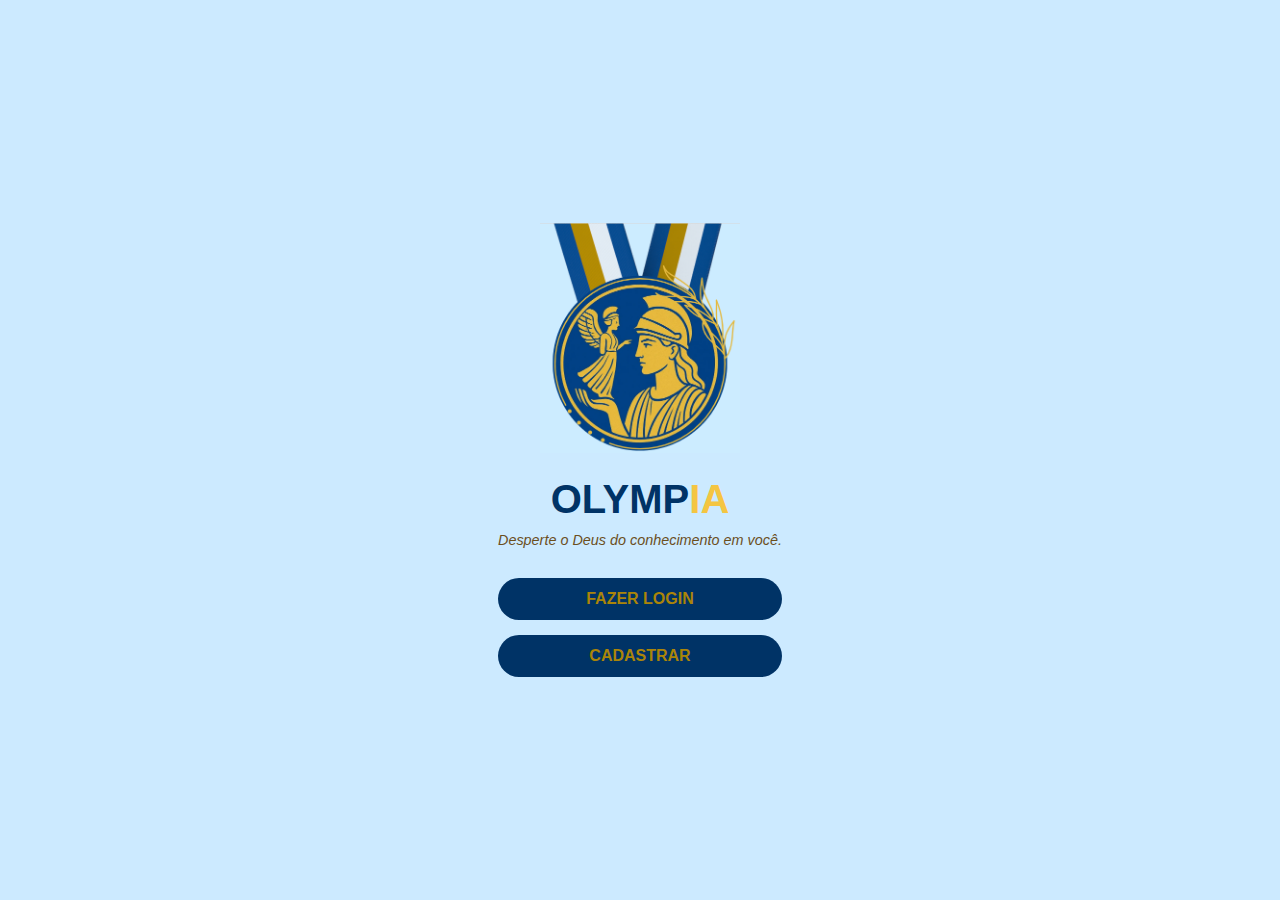
<file: index.html>
<!DOCTYPE html>
<html lang="pt-br">
<head>
  <meta charset="UTF-8">
  <meta name="viewport" content="width=device-width, initial-scale=1.0">
  <title>OlympIA</title>
  <link rel="stylesheet" href="style.css">
</head>
<body>
  <div class="container">
    <img src="logo.png" alt="Logo" class="logo">

    <h1 class="titulo">
      OLYMP<span>IA</span>
    </h1>
    <p class="slogan">Desperte o Deus do conhecimento em você.</p>

    <div class="botoes">
      <button class="botao"><a href="login.html">FAZER LOGIN</a></button>
      <button class="botao"><a href="cadastro.html">CADASTRAR</a></button>
    </div>
  </div>
</body>
</html>
</file>
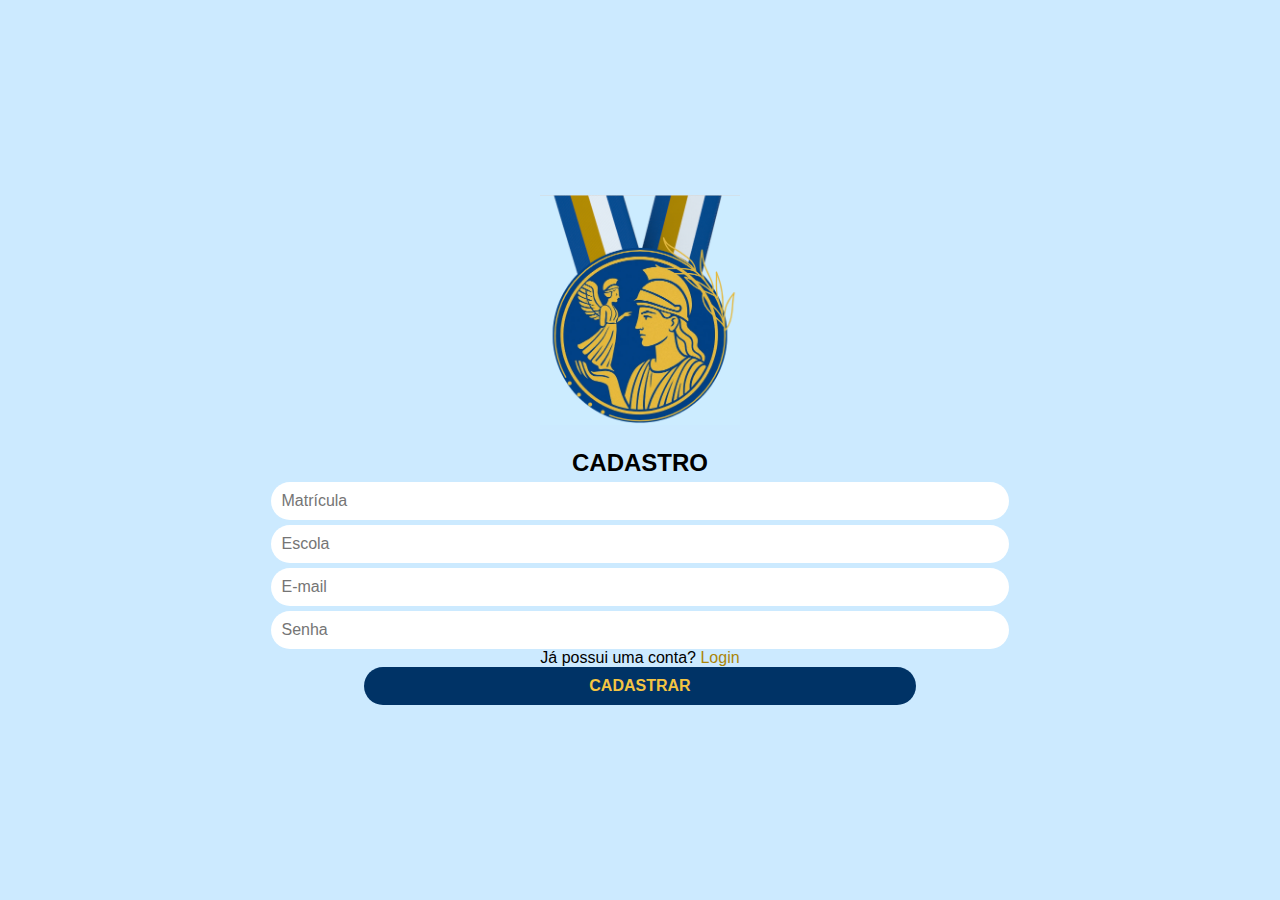
<file: cadastro.html>
<!DOCTYPE html>
<html lang="pt-br">
<head>
  <meta charset="UTF-8">
  <meta name="viewport" content="width=device-width, initial-scale=1.0">
  <title>Cadastro - OlympIA</title>
  <link rel="stylesheet" href="cadastro-style.css">
</head>
<body>
  <div class="container">
    <img src="logo.png" alt="Logo Olympia" class="logo">

    <h2 class="subtitulo">CADASTRO</h2>

    <form class="formulario">
      <input type="text" placeholder="Matrícula" required>
      <input type="text" placeholder="Escola" required>
      <input type="email" placeholder="E-mail" required>
      <input type="password" placeholder="Senha" required>

      <p class="links">
        Já possui uma conta? <a href="login.html">Login</a>
      </p>

      <button type="submit" class="botao botao-amarelo">CADASTRAR</button>
    </form>
  </div>
</body>
</html>
</file>
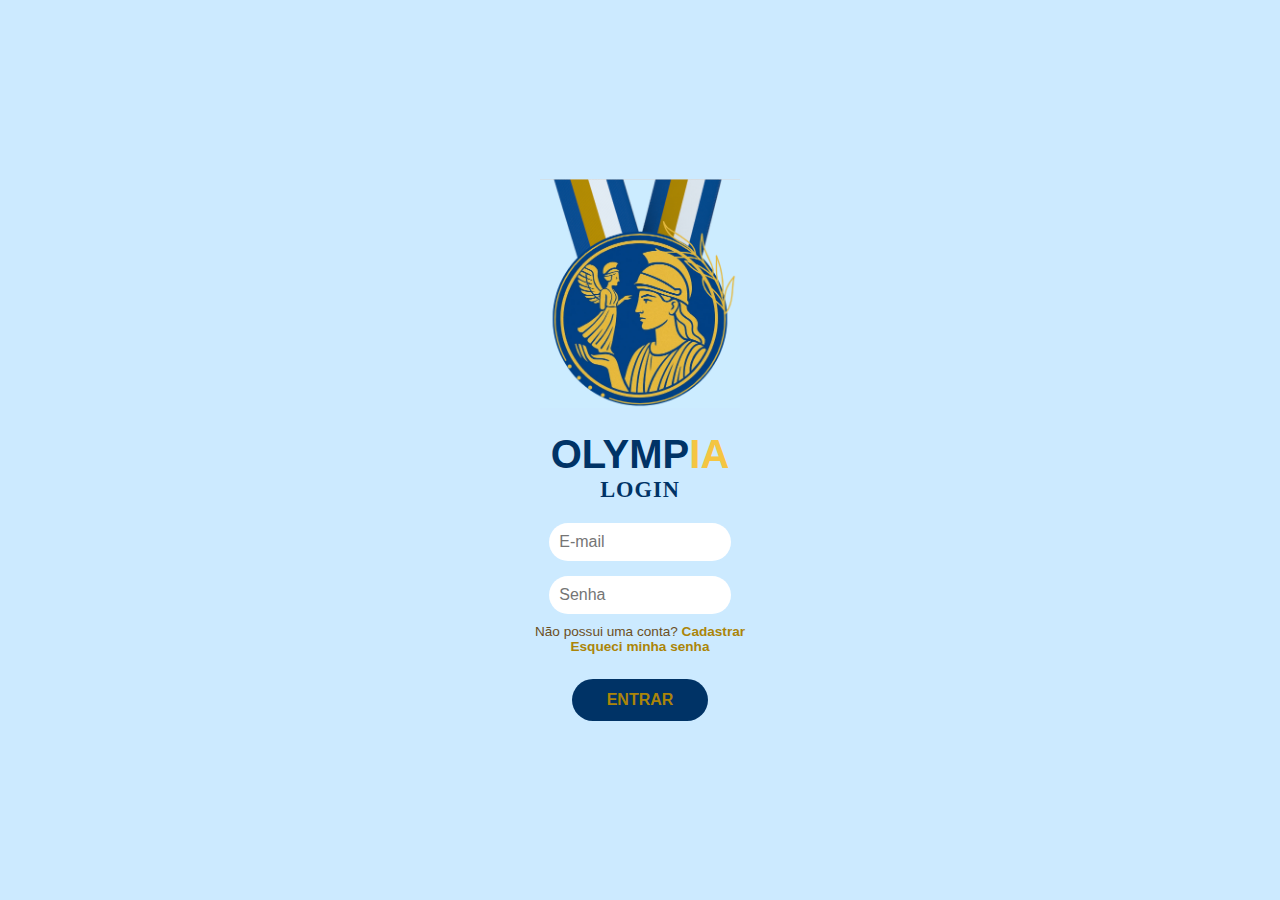
<file: login.html>
<!DOCTYPE html>
<html lang="pt-br">
<head>
  <meta charset="UTF-8">
  <meta name="viewport" content="width=device-width, initial-scale=1.0">
  <title>Login - OlympIA</title>
  <link rel="stylesheet" href="login-style.css">
</head>
<body>
  <div class="container">
    <img src="logo.png" alt="Logo OlympIA" class="logo">

    <h1 class="titulo">
      OLYMP<span>IA</span>
    </h1>

    <h2 class="subtitulo">LOGIN</h2>

    <form class="formulario">
      <input type="email" placeholder="E-mail" required>
      <input type="password" placeholder="Senha" required>

      <div class="links">
        <p>Não possui uma conta? <a href="cadastro.html">Cadastrar</a></p>
        <p><a href="#">Esqueci minha senha</a></p>
      </div>

      <button type="submit" class="botao botao-amarelo">ENTRAR</button>
    </form>
  </div>
</body>
</html>
</file>
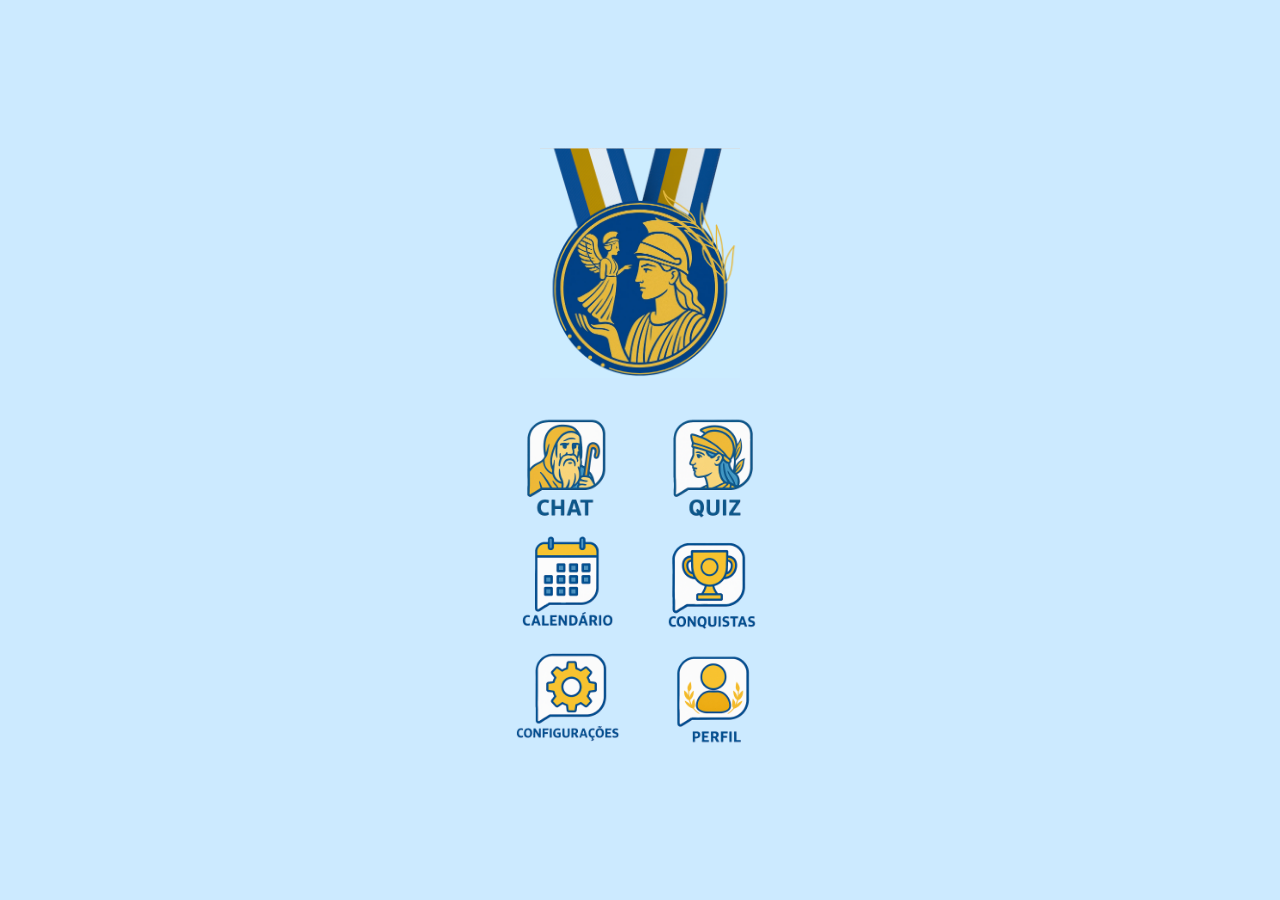
<file: menu.html>
<!DOCTYPE html>
<html lang="pt-br">
<head>
  <meta charset="UTF-8" />
  <meta name="viewport" content="width=device-width, initial-scale=1.0"/>
  <title>Menu - OlympIA</title>
  <link rel="stylesheet" href="menu-style.css" />
</head>
<body>
  <div class="container">
    <img src="logo.png" alt="Logo Olympia" class="logo" />

    <div class="menu-grid">
      <a href="chat.html" class="menu-item">
        <img src="chat.png" alt="Chat">
      </a>
      <a href="quiz.html" class="menu-item">
        <img src="quiz.png" alt="Quiz">
      </a>
      <a href="calendario.html" class="menu-item">
        <img src="calendario.png" alt="Calendário">
      </a>
      <a href="conquistas.html" class="menu-item">
        <img src="conquistas.png" alt="Conquistas">
      </a>
      <a href="configuracoes.html" class="menu-item">
        <img src="configuracoes.png" alt="Configurações">
      </a>
      <a href="perfil.html" class="menu-item">
        <img src="perfil.png" alt="Perfil">
      </a>
    </div>
  </div>
</body>
</html>
</file>
<file: style.css>
* {
    margin: 0;
    padding: 0;
    box-sizing: border-box;
  }
  
  body {
    background-color: #cceaff; /* azul claro do fundo */
    font-family: 'Segoe UI', sans-serif;
    display: flex;
    justify-content: center;
    align-items: center;
    height: 100vh;
  }
  
  .container {
    text-align: center;
    padding: 20px;
  }
  
  .logo {
    width: 200px;
    margin-bottom: 20px;
  }
  
  .titulo {
    font-size: 2.5rem;
    font-weight: bold;
    color: #003366; /* azul escuro */
  }
  
  .titulo span {
    color: #f4c542; /* amarelo dourado */
  }
  
  .slogan {
    margin-top: 10px;
    font-size: 0.9rem;
    color: #6b4f1d; /* tom dourado/marrom */
    font-style: italic;
    margin-bottom: 30px;
  }
  
  .botoes {
    display: flex;
    flex-direction: column;
    gap: 15px;
  }
  
  .botao {
    background-color: #003366;
    color: white;
    border: none;
    border-radius: 25px;
    padding: 12px 24px;
    font-size: 1rem;
    font-weight: bold;
    cursor: pointer;
    transition: background-color 0.3s;
  }
  
  .botao:hover {
    background-color: #001f4d;
  }
  
  a {
    text-decoration: none;
    color: #ab8508;
  }
</file>
<file: cadastro-style.css>
* {
    margin: 0;
    padding: 0;
    box-sizing: border-box;
  }
  
  body {
    background-color: #cceaff; /* azul claro do fundo */
    font-family: 'Segoe UI', sans-serif;
    display: flex;
    justify-content: center;
    align-items: center;
    height: 100vh;
  }
  
  .container {
    text-align: center;
    padding: 20px;
  }
  
  .logo {
    width: 200px;
    margin-bottom: 20px;
  }
  
  .titulo {
    font-size: 2.5rem;
    font-weight: bold;
    color: #003366; /* azul escuro */
  }
  
  .titulo span {
    color: #f4c542; /* amarelo dourado */
  }
  
  .slogan {
    margin-top: 10px;
    font-size: 0.9rem;
    color: #6b4f1d; /* tom dourado/marrom */
    font-style: italic;
    margin-bottom: 30px;
  }
  
  .botoes {
    display: flex;
    flex-direction: column;
    gap: 15px;
  }
  
  .botao {
    background-color: #003366;
    color: white;
    border: none;
    border-radius: 20px;
    padding: 10px;
    font-size: 1rem;
    font-weight: bold;
    cursor: pointer;
    transition: background-color 0.3s;
  }

  .botao-amarelo {
  background-color: #003366;
  color: #f4c542;
  width: 60%;
}
  
  .botao:hover {
    background-color: #001f4d;
  }
  
  a {
    text-decoration: none;
    color: #ab8508;
  }

  .formulario input {
  width: 80%;
  padding: 10px;
  border-radius: 20px;
  border: none;
  font-size: 1rem;
  background-color: white;
  margin-top: 5px;
}
</file>
<file: login-style.css>
* {
    margin: 0;
    padding: 0;
    box-sizing: border-box;
  }
  
  body {
    background-color: #cceaff; /* azul claro do fundo */
    font-family: 'Segoe UI', sans-serif;
    display: flex;
    justify-content: center;
    align-items: center;
    height: 100vh;
  }
  
  .container {
    text-align: center;
    padding: 20px;
  }
  
  .logo {
    width: 200px;
    margin-bottom: 20px;
  }
  
  .titulo {
    font-size: 2.5rem;
    font-weight: bold;
    color: #003366; /* azul escuro */
  }
  
  .titulo span {
    color: #f4c542; /* amarelo dourado */
  }
  
  .slogan {
    margin-top: 10px;
    font-size: 0.9rem;
    color: #6b4f1d; /* tom dourado/marrom */
    font-style: italic;
    margin-bottom: 30px;
  }
  
  .botoes {
    display: flex;
    flex-direction: column;
    gap: 15px;
  }
  
  .botao {
    background-color: #003366;
    color: white;
    border: none;
    border-radius: 25px;
    padding: 12px 24px;
    font-size: 1rem;
    font-weight: bold;
    cursor: pointer;
    transition: background-color 0.3s;
  }
  
  .botao:hover {
    background-color: #001f4d;
  }
  
  a {
    text-decoration: none;
    color: white;
  }

.subtitulo {
    font-size: 1.4rem;
    font-family: 'Georgia', serif;
    margin-bottom: 20px;
    color: #003366;
    letter-spacing: 1px;
  }
  
  .formulario {
    display: flex;
    flex-direction: column;
    gap: 15px;
    align-items: center;
  }
  
  .formulario input {
    width: 80%;
    padding: 10px;
    border-radius: 20px;
    border: none;
    font-size: 1rem;
    outline: none;
    background-color: white;
  }
  
  .links {
    font-size: 0.85rem;
    text-align: center;
    color: #6b4f1d;
    margin-top: -5px;
    margin-bottom: 10px;
  }
  
  .links a {
    color: #ab8508;
    text-decoration: none;
    font-weight: bold;
  }
  
  .links a:hover {
    text-decoration: underline;
  }
  
  .botao-amarelo {
    background-color: #003366;
    color: #ab8508;
    width: 60%;
  }
</file>
<file: menu-style.css>
* {
    margin: 0;
    padding: 0;
    box-sizing: border-box;
  }
  
  body {
    background-color: #cceaff; /* azul claro do fundo */
    font-family: 'Segoe UI', sans-serif;
    display: flex;
    justify-content: center;
    align-items: center;
    height: 100vh;
  }
  
  .container {
    text-align: center;
    padding: 20px;
  }
  
  .logo {
    width: 200px;
    margin-bottom: 20px;
  }
  
  .titulo {
    font-size: 2.5rem;
    font-weight: bold;
    color: #003366; /* azul escuro */
  }
  
  .titulo span {
    color: #f4c542; /* amarelo dourado */
  }
  
  .slogan {
    margin-top: 10px;
    font-size: 0.9rem;
    color: #6b4f1d; /* tom dourado/marrom */
    font-style: italic;
    margin-bottom: 30px;
  }
  
  .botoes {
    display: flex;
    flex-direction: column;
    gap: 15px;
  }
  
  .botao {
    background-color: #003366;
    color: white;
    border: none;
    border-radius: 25px;
    padding: 12px 24px;
    font-size: 1rem;
    font-weight: bold;
    cursor: pointer;
    transition: background-color 0.3s;
  }
  
  .botao:hover {
    background-color: #001f4d;
  }
  
  a {
    text-decoration: none;
    color: #ab8508;
  }

.menu-grid {
  display: grid;
  grid-template-columns: 1fr 1fr;
  gap: 15px;
  margin-top: 20px;
  justify-items: center;
}

.menu-item {
  border-radius: 20px;
  width: 130px;
  height: 100px;
  display: flex;
  flex-direction: column;
  align-items: center;
  justify-content: center;
  transition: transform 0.2s;
}

.menu-item:hover {
  transform: scale(1.05);
}

.menu-item img {
  width: 80%;
  margin-bottom: 5px;
}
</file>
